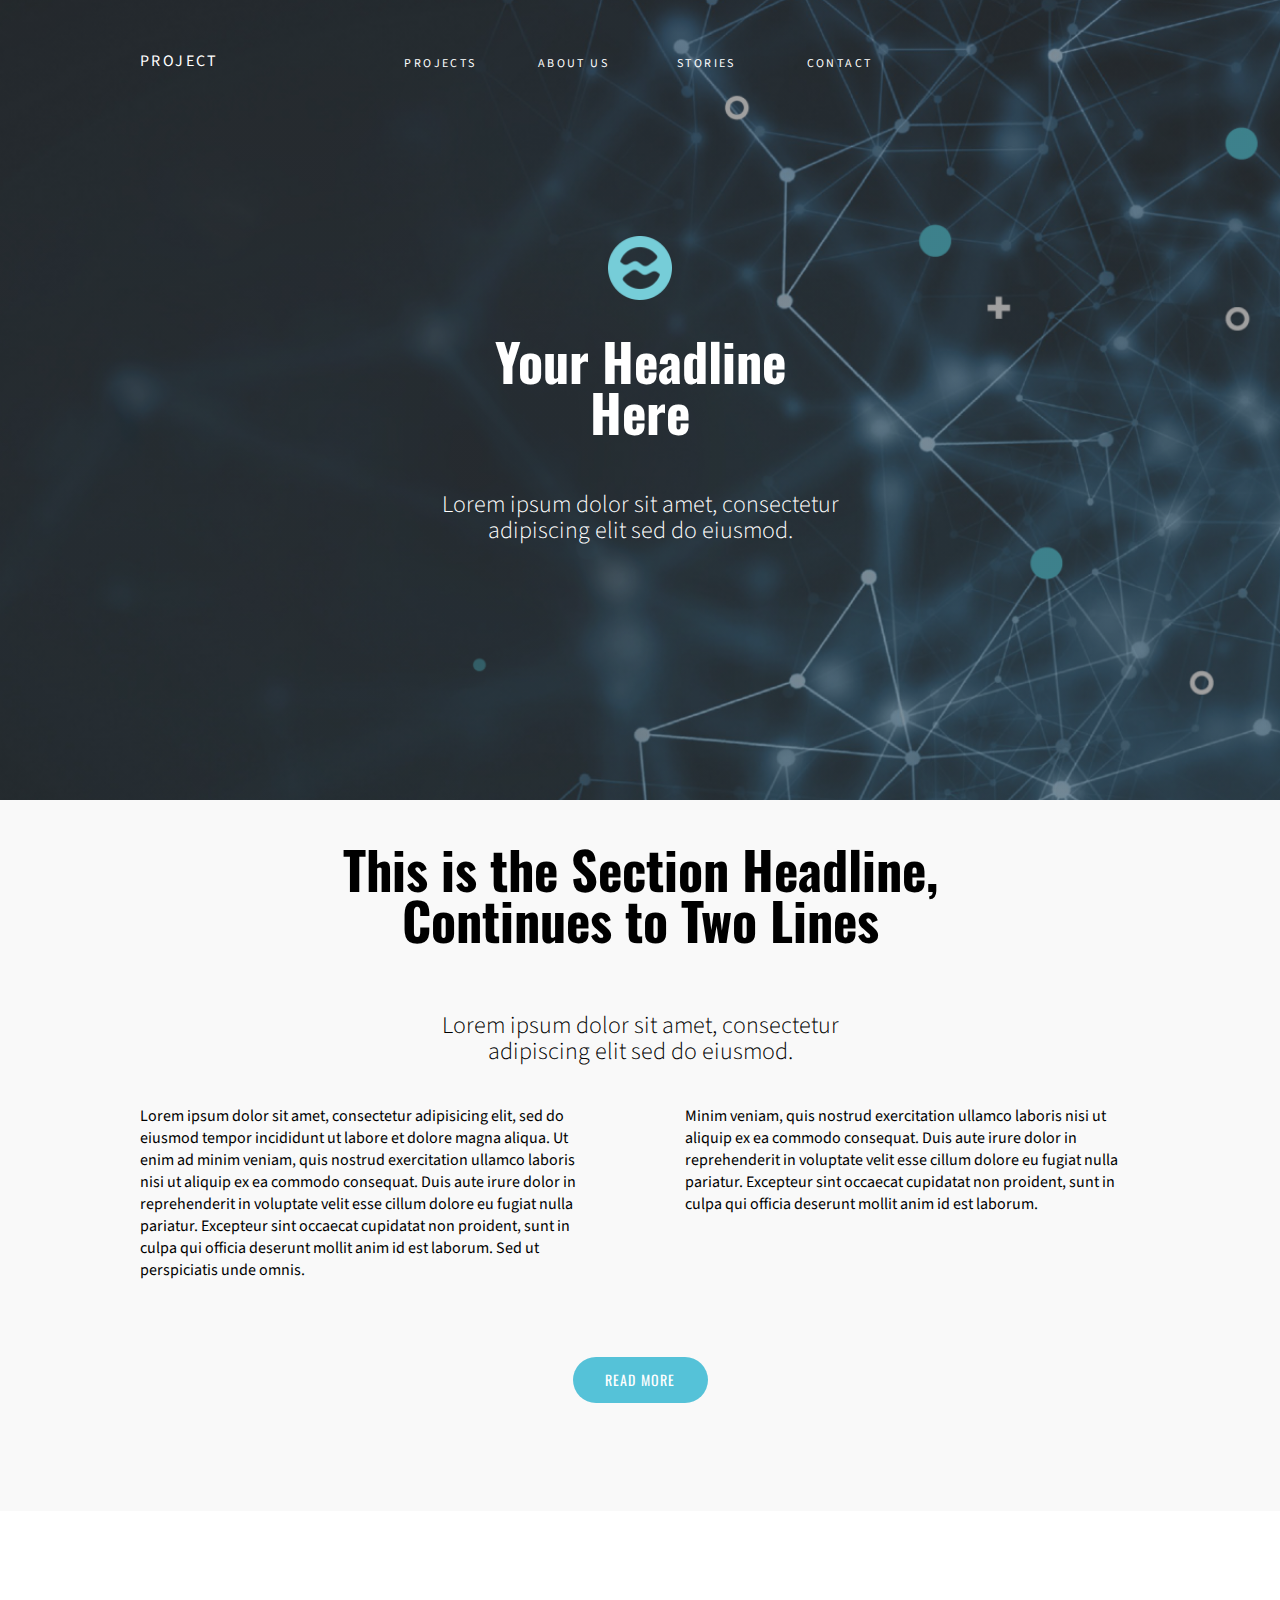
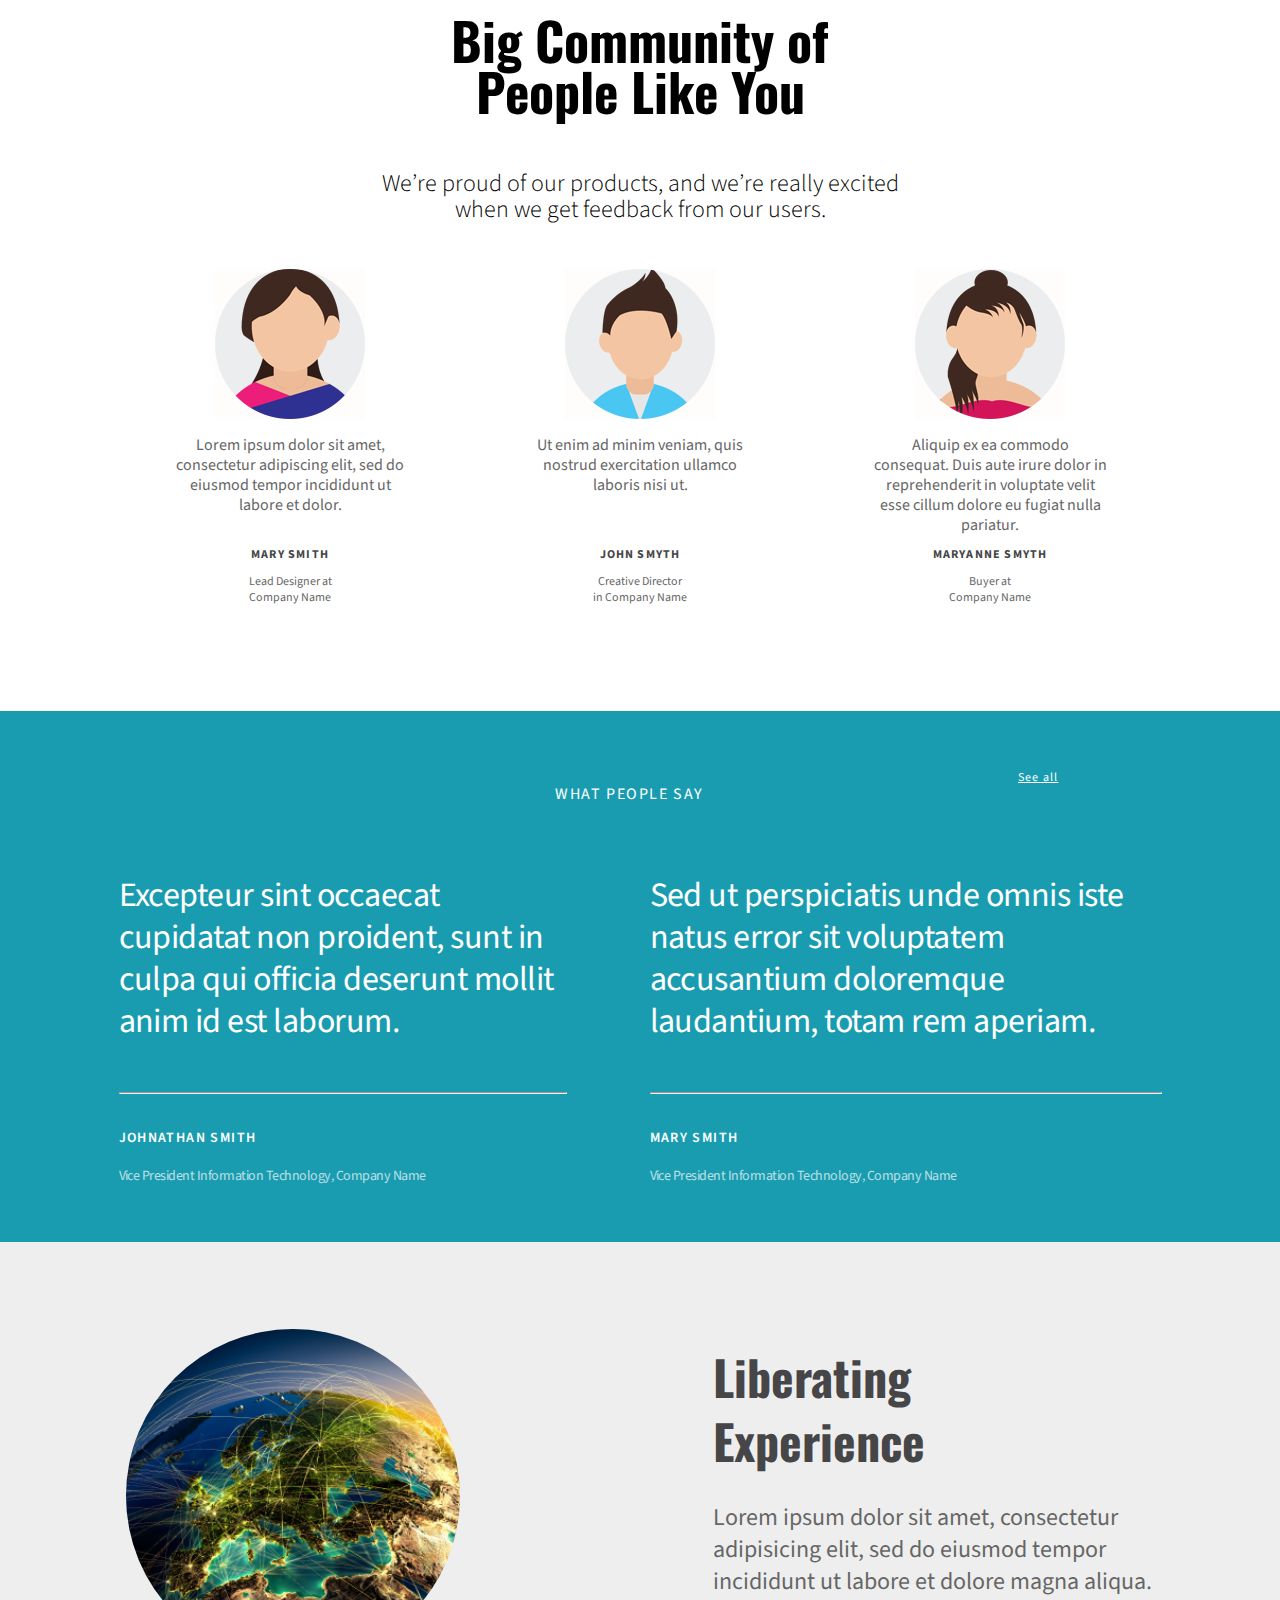
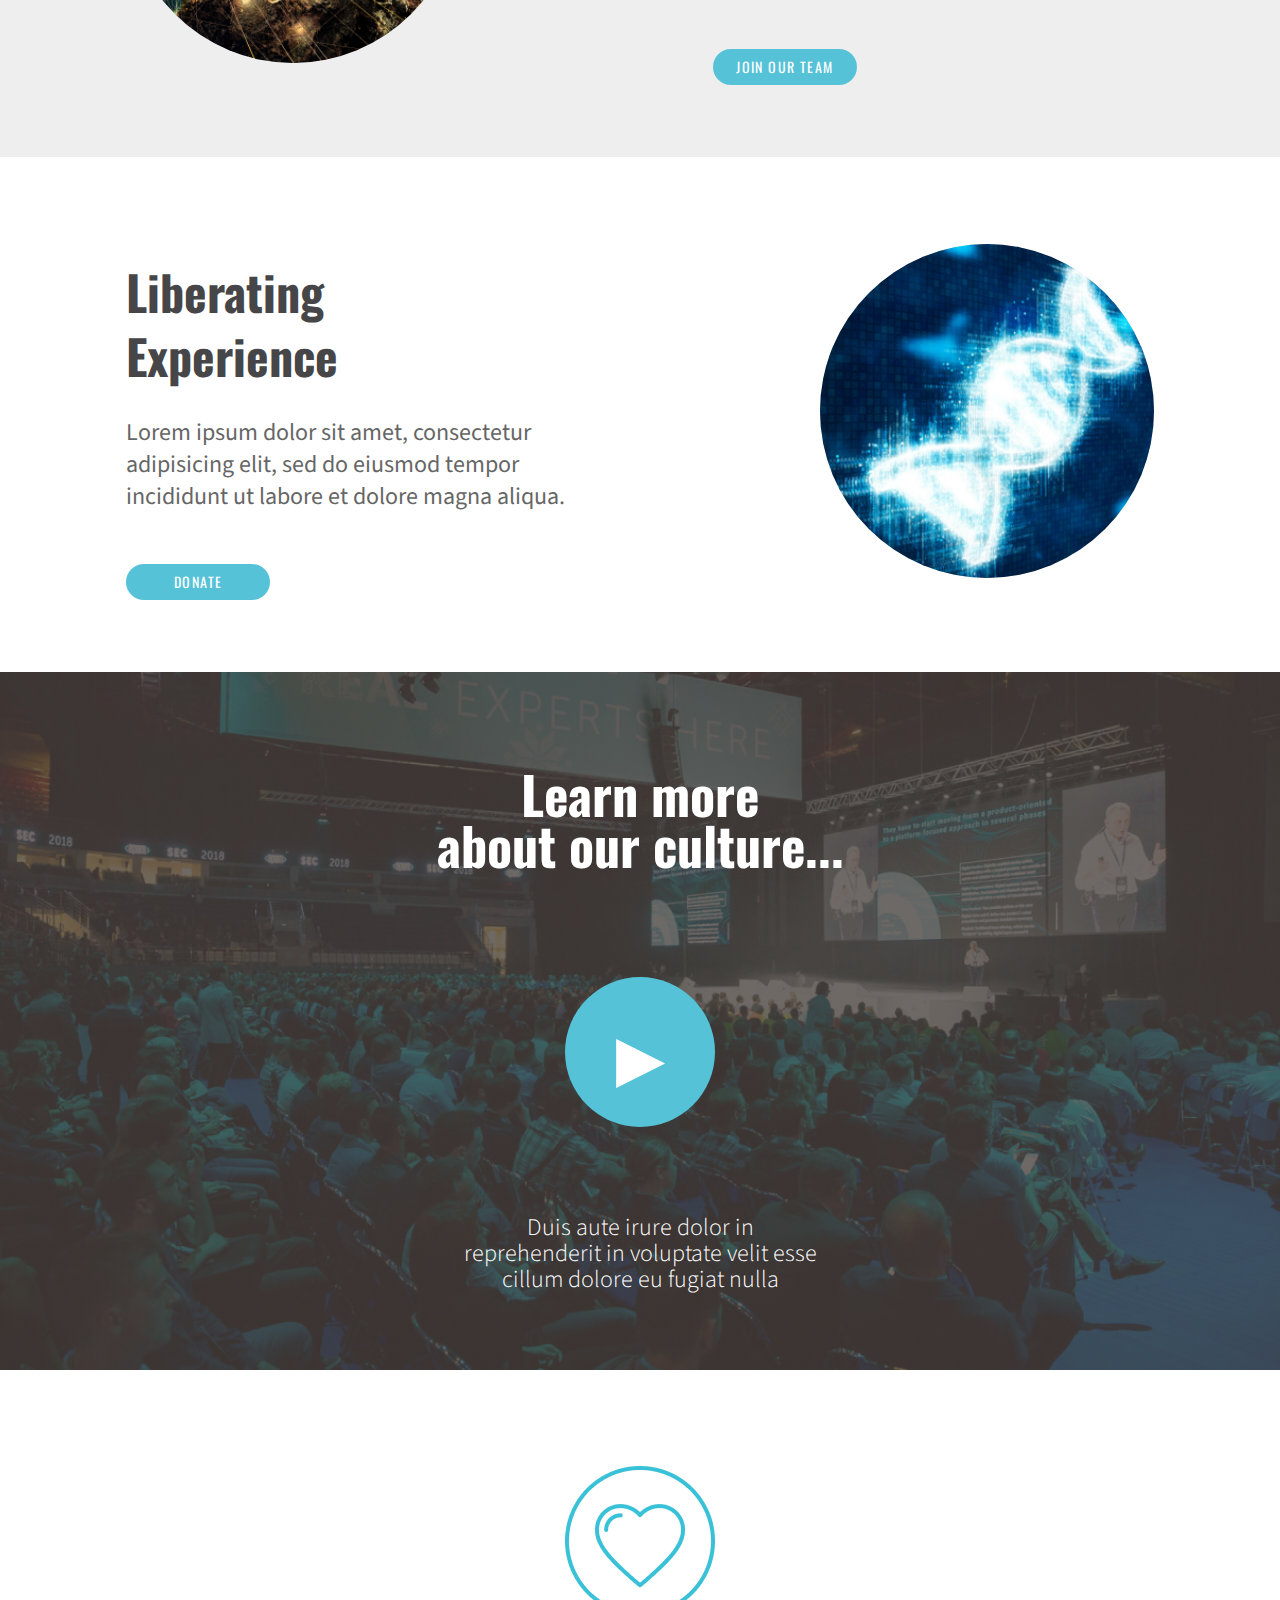
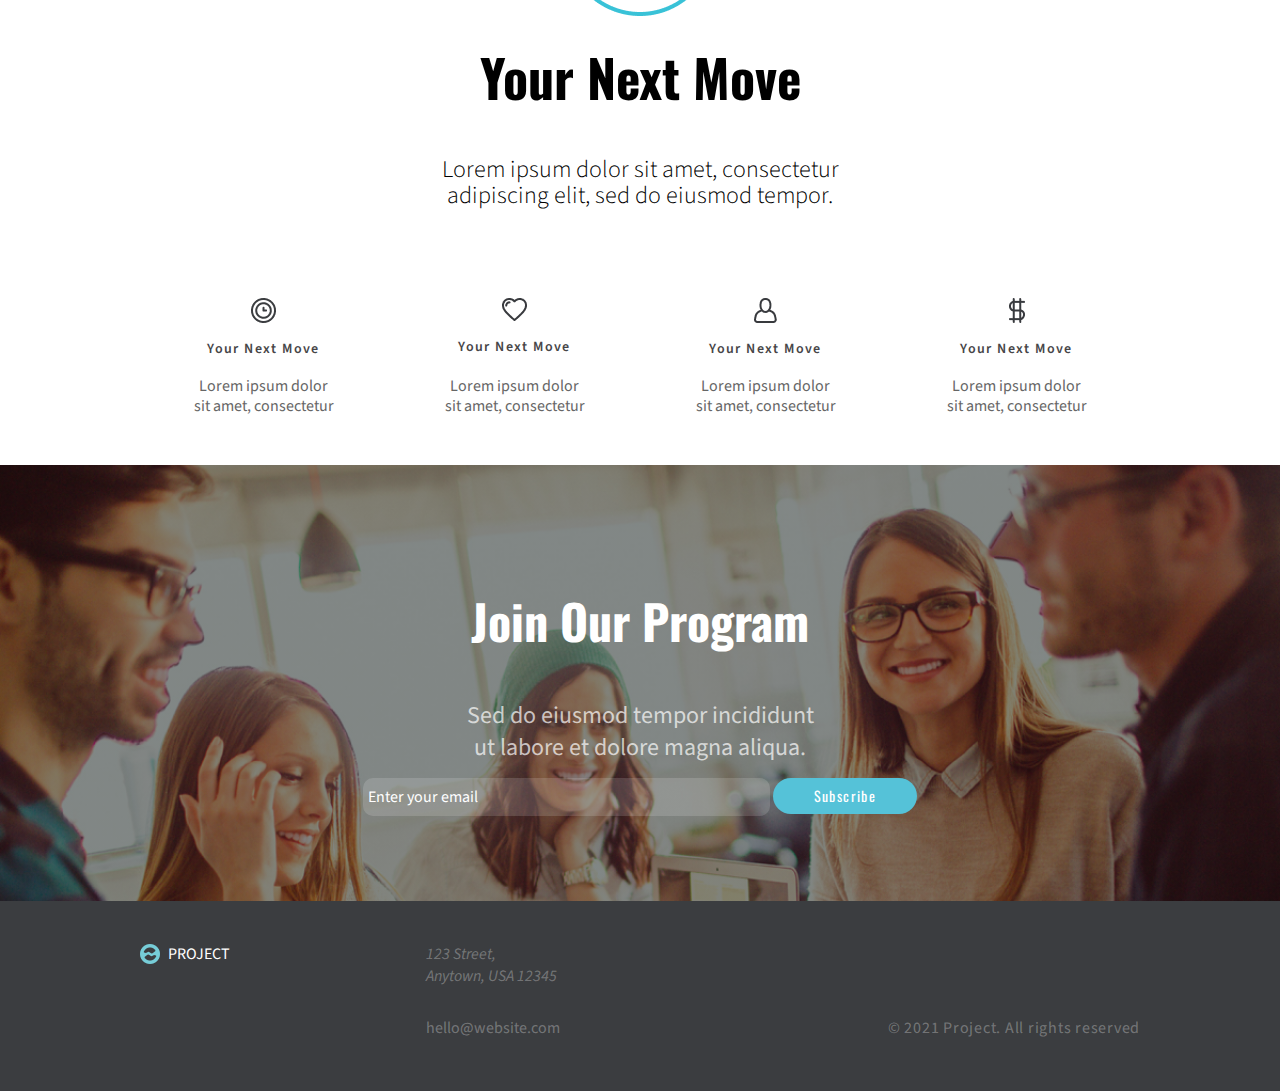
<file: Mastering JavaScript Events/EVENTS/src/index.html>
<!DOCTYPE html>
<html lang="en">
  <head>
    <meta charset="UTF-8" />
    <meta name="viewport" content="width=device-width, initial-scale=1.0" />

    <title>Project</title>

    <link rel="preconnect" href="https://fonts.gstatic.com" />
    <link
      href="https://fonts.googleapis.com/css2?family=Oswald:wght@200;300;400;500;600;700&display=swap"
      rel="stylesheet"
    />
    <link
      href="https://fonts.googleapis.com/css2?family=Source+Sans+Pro:ital,wght@0,200;0,300;0,400;0,600;0,700;0,900;1,200;1,300;1,400;1,600;1,700;1,900&display=swap"
      rel="stylesheet"
    />
    <link rel="stylesheet" type="text/css" href="styles/style.css" />
    <script defer src="main.js"></script>
  </head>

  <body>
    <main id="app-container">
      <header class="app-header">
        <a class="app-header__logo" href="#">Project</a>

        <nav class="app-header__nav">
          <ul class="app-header__nav-list">
            <li class="app-header__nav-list-item"><a href="#">Projects</a></li>
            <li class="app-header__nav-list-item"><a href="#">About us</a></li>
            <li class="app-header__nav-list-item"><a href="#">Stories</a></li>
            <li class="app-header__nav-list-item"><a href="#">Contact</a></li>
          </ul>
        </nav>

        <div class="app-header__nav-menu-button">
          <div class="app-header__nav-menu-button-icon">
            <span></span>
            <span></span>
            <span></span>
          </div>
        </div>
      </header>

      <section
        class="app-section app-section--image-overlay app-section--image-peak"
      >
        <img
          src="assets/images/your-logo-here.png"
          alt="Logo icon picture"
          class="app-logo"
        />

        <h1 class="app-title">
          Your Headline <br />
          Here
        </h1>
        <h2 class="app-subtitle">
          Lorem ipsum dolor sit amet, consectetur <br />adipiscing elit sed do
          eiusmod.
        </h2>
      </section>

      <section class="app-section">
        <h2 class="app-title">
          This is the Section Headline,<br />
          Continues to Two Lines
        </h2>
        <h3 class="app-subtitle">
          Lorem ipsum dolor sit amet, consectetur<br />
          adipiscing elit sed do eiusmod.
        </h3>

        <article class="app-section__article">
          <p>
            Lorem ipsum dolor sit amet, consectetur adipisicing elit, sed do
            eiusmod tempor incididunt ut labore et dolore magna aliqua. Ut enim
            ad minim veniam, quis nostrud exercitation ullamco laboris nisi ut
            aliquip ex ea commodo consequat. Duis aute irure dolor in
            reprehenderit in voluptate velit esse cillum dolore eu fugiat nulla
            pariatur. Excepteur sint occaecat cupidatat non proident, sunt in
            culpa qui officia deserunt mollit anim id est laborum. Sed ut
            perspiciatis unde omnis.
          </p>

          <p>
            Minim veniam, quis nostrud exercitation ullamco laboris nisi ut
            aliquip ex ea commodo consequat. Duis aute irure dolor in
            reprehenderit in voluptate velit esse cillum dolore eu fugiat nulla
            pariatur. Excepteur sint occaecat cupidatat non proident, sunt in
            culpa qui officia deserunt mollit anim id est laborum.
          </p>
        </article>

        <button class="app-section__button app-section__button--read-more">
          Read more
        </button>
      </section>

      <section class="app-section app-section_community">
        <h1 class="app-title">
          Big Community of<br />
          People Like You
        </h1>

        <h2 class="app-subtitle">
          We’re proud of our products, and we’re really excited <br />
          when we get feedback from our users.
        </h2>

        <div class="app-section_cards">
          <div class="app-section_cards_card">
            <img
              class="app-section_cards_card--img"
              src="./assets/images/face.png"
              alt=""
            />
            <p class="app-section_cards_card--p">
              Lorem ipsum dolor sit amet, consectetur adipiscing elit, sed do
              eiusmod tempor incididunt ut labore et dolor.
            </p>
            <author class="app-section_cards_card--aut">MARY SMITH</author>
            <p class="app-section_cards_card--info">
              Lead Designer at <br />
              Company Name
            </p>
          </div>
          <div class="app-section_cards_card">
            <img
              class="app-section_cards_card--img"
              src="./assets/images/face1.png"
              alt=""
            />
            <p class="app-section_cards_card--p">
              Ut enim ad minim veniam, quis nostrud exercitation ullamco laboris
              nisi ut.
            </p>
            <author class="app-section_cards_card--aut">John Smyth</author>
            <p class="app-section_cards_card--info">
              Creative Director <br />
              in Company Name
            </p>
          </div>
          <div class="app-section_cards_card">
            <img
              class="app-section_cards_card--img"
              src="./assets/images/face2.png"
              alt=""
            />
            <p class="app-section_cards_card--p">
              Aliquip ex ea commodo consequat. Duis aute irure dolor in
              reprehenderit in voluptate velit esse cillum dolore eu fugiat
              nulla pariatur.
            </p>
            <author class="app-section_cards_card--aut">Maryanne Smyth</author>
            <p class="app-section_cards_card--info">
              Buyer at <br />
              Company Name
            </p>
          </div>
        </div>
      </section>

      <section class="app-section app-section_wps">
        <div class="app-section_wps_head">
          <h3 class="app-section_wps_head--header">WHAT PEOPLE SAY</h3>
          <span class="app-section_wps_head--see">See all</span>
        </div>

        <div class="app-section_wps_info">
          <div class="app-section_wps_info--quote">
            Excepteur sint occaecat cupidatat non proident, sunt in culpa qui
            officia deserunt mollit anim id est laborum.
            <hr class="hr" />
            <author class="quote-aut">Johnathan Smith</author>
            <p class="aut-info">
              Vice President Information Technology, Company Name
            </p>
          </div>

          <div class="app-section_wps_info--quote1">
            Sed ut perspiciatis unde omnis iste natus error sit voluptatem
            accusantium doloremque laudantium, totam rem aperiam.
            <hr class="hr" />
            <author class="quote-aut">MARY SMITH</author>
            <p class="aut-info">
              Vice President Information Technology, Company Name
            </p>
          </div>
        </div>
      </section>
      <section class="app-section app-section_jointeam">
        <div>
          <img
            class="app-section_jointeam--img"
            src="./assets/images/earth.png"
            alt=""
          />
        </div>
        <div>
          <h1 class="join-team-title">
            Liberating <br />
            Experience
          </h1>
          <h2 class="join-team-info">
            Lorem ipsum dolor sit amet, consectetur adipisicing elit, sed do
            eiusmod tempor incididunt ut labore et dolore magna aliqua.
          </h2>
          <div class="btn-join"> <button class="join-team-btn">JOIN OUR TEAM</button> </div>
        </div>
      </section>
      <section class="app-section app-section_jointeam dna">
        <div>
          <h1 class="join-team-title">
            Liberating <br />
            Experience
          </h1>
          <h2 class="join-team-info">
            Lorem ipsum dolor sit amet, consectetur adipisicing elit, sed do
            eiusmod tempor incididunt ut labore et dolore magna aliqua.
          </h2>
          <div class="btn-join order2"><button class="join-team-btn">DONATE</button></div>
        </div>
        <div class="join-order1">
          <img
            class="app-section_jointeam--img"
            src="./assets/images/dna.png"
            alt=""
          />
        </div>
      </section>

     

      <section
        
        class="app-section app-section--image-culture"
      >
        <h2 class="app-title">
          Learn more<br />
          about our culture...
        </h2>

        <button class="app-section__button app-section__button--our-culture">
          &#9654;
        </button>

        <h3 class="app-subtitle">
          Duis aute irure dolor in <br />reprehenderit in voluptate velit esse
          <br />
          cillum dolore eu fugiat nulla
        </h3>
      </section>

      <section id="existing-section" class="app-section app-section_heart">
        <div class="app-section_heart_main">
          <img
            class="app-section_heart_main--img"
            src="./assets/images/heart.png"
            alt=""
          />
          <h1 class="app-title">
            Your Next Move
          </h1>
          <h2 class="app-subtitle">
            Lorem ipsum dolor sit amet, consectetur <br>
            adipiscing elit, sed do eiusmod tempor. 
          </h2>
        </div>

        <div class="app-section_heart_main-info">

      <div class="heart-double">
        <div class="main-info-card"> <img
          class="main-info-card--img"
          src="./assets/icons/icon (1).png"
          alt=""
        />
        <h4 class="main-info-card--head">
          Your Next Move
        </h4>
        <h5 class="main-info-card--content">
          Lorem ipsum dolor <br>
  sit amet, consectetur 
        </h5></div>
  
  
  
        <div class="main-info-card"> <img
          class="main-info-card--img"
          src="./assets/icons/icon (4).png"
          alt=""
        />
        <h4 class="main-info-card--head">
          Your Next Move
        </h4>
        <h5 class="main-info-card--content">
          Lorem ipsum dolor <br>
  sit amet, consectetur 
        </h5></div>



      </div>


      <div class="heart-double">

        <div class="main-info-card"> <img
          class="main-info-card--img"
          src="./assets/icons/icon (2).png"
          alt=""
        />
        <h4 class="main-info-card--head">
          Your Next Move
        </h4>
        <h5 class="main-info-card--content">
          Lorem ipsum dolor <br>
  sit amet, consectetur 
        </h5></div>
  
  
        <div class="main-info-card"> <img
          class="main-info-card--img"
          src="./assets/icons/icon (3).png"
          alt=""
        />
        <h4 class="main-info-card--head">
          Your Next Move
        </h4>
        <h5 class="main-info-card--content">
          Lorem ipsum dolor <br>
  sit amet, consectetur 
        </h5></div>



      </div>






        </div>
      </section>
      <section id="join-our-program">

      </section>

      <footer class="app-footer">
        <div class="app-footer__logo">
          <img
            src="assets/images/your-logo-footer.png"
            alt="Logo small icon picture"
            class="app-logo app-logo--small"
          />
          Project
        </div>

        <address class="app-footer__address">
          123 Street,<br />
          Anytown, USA 12345
        </address>

        <a class="app-footer__email" href="mailto:hello@website.com">
          hello@website.com
        </a>

        <p class="app-footer__rights">
          &copy; 2021 Project. All rights reserved
        </p>
      </footer>
    </main>
  </body>
</html>
</file>
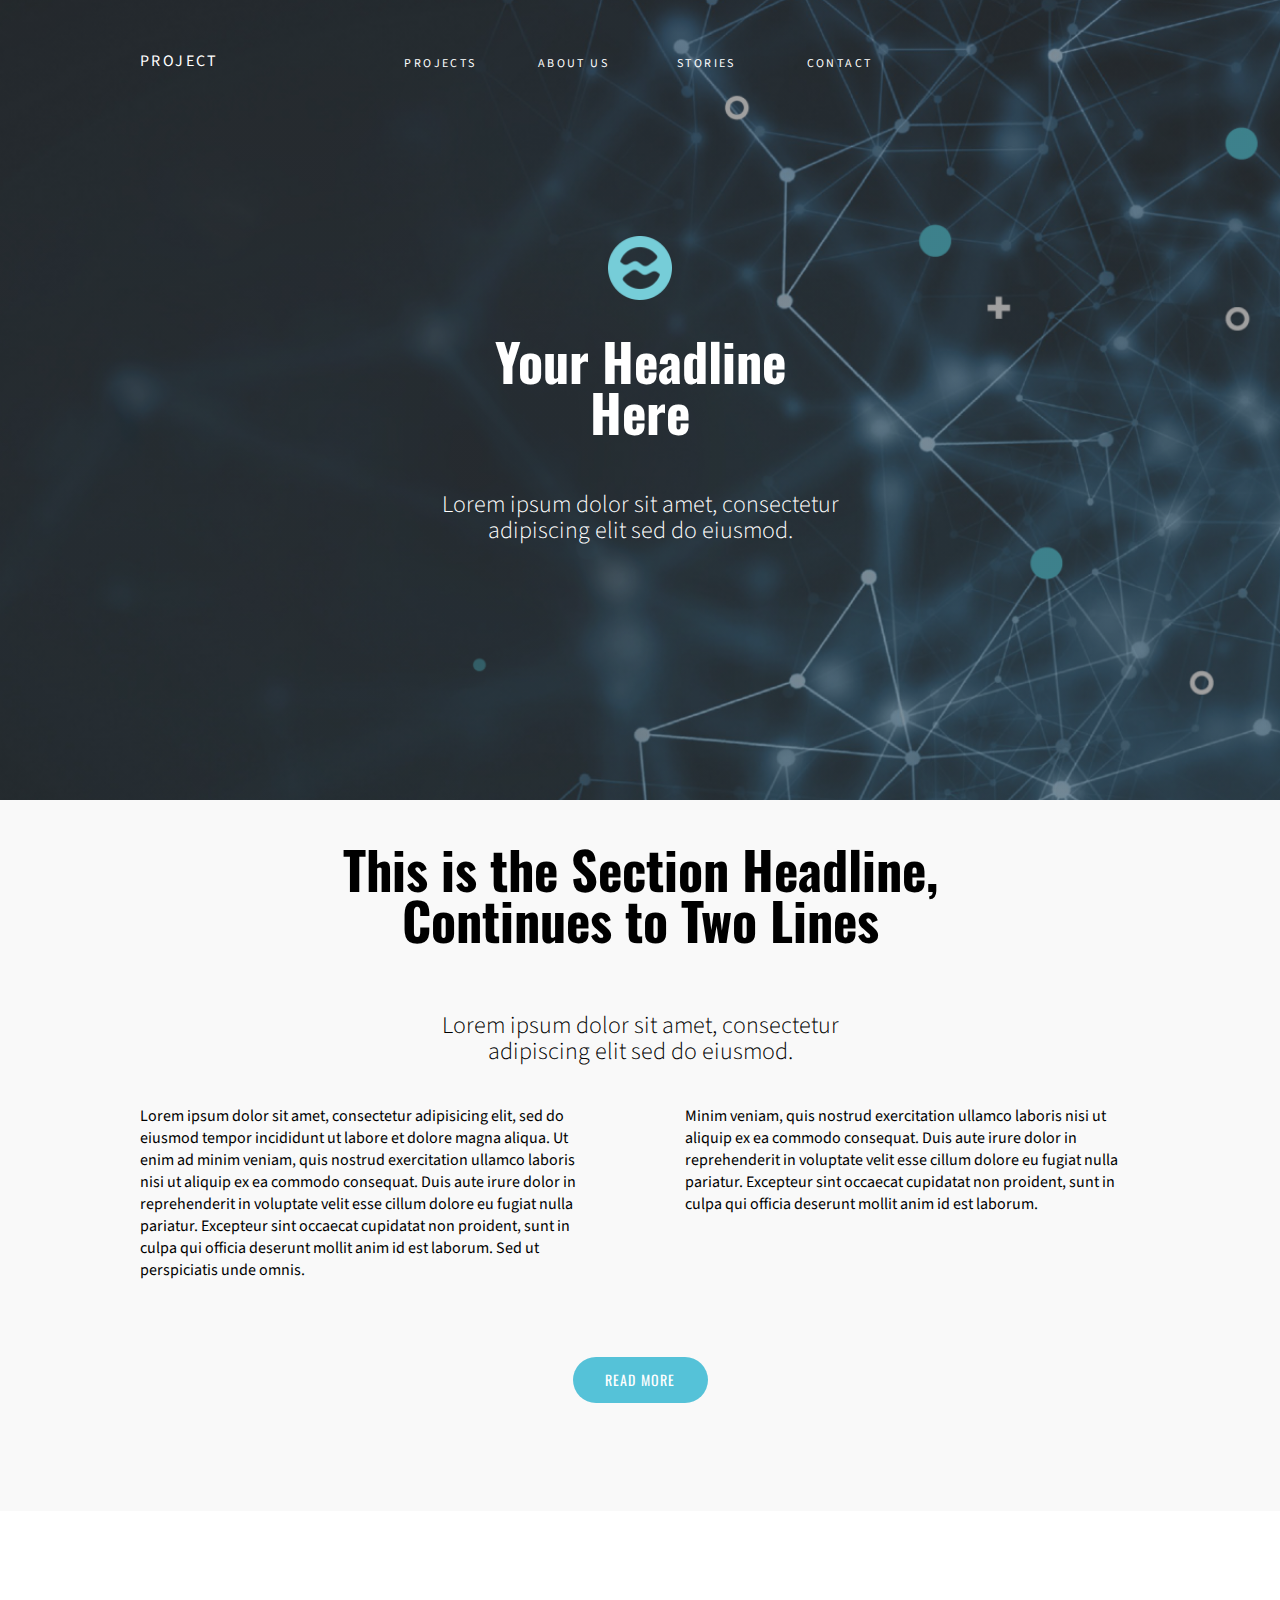
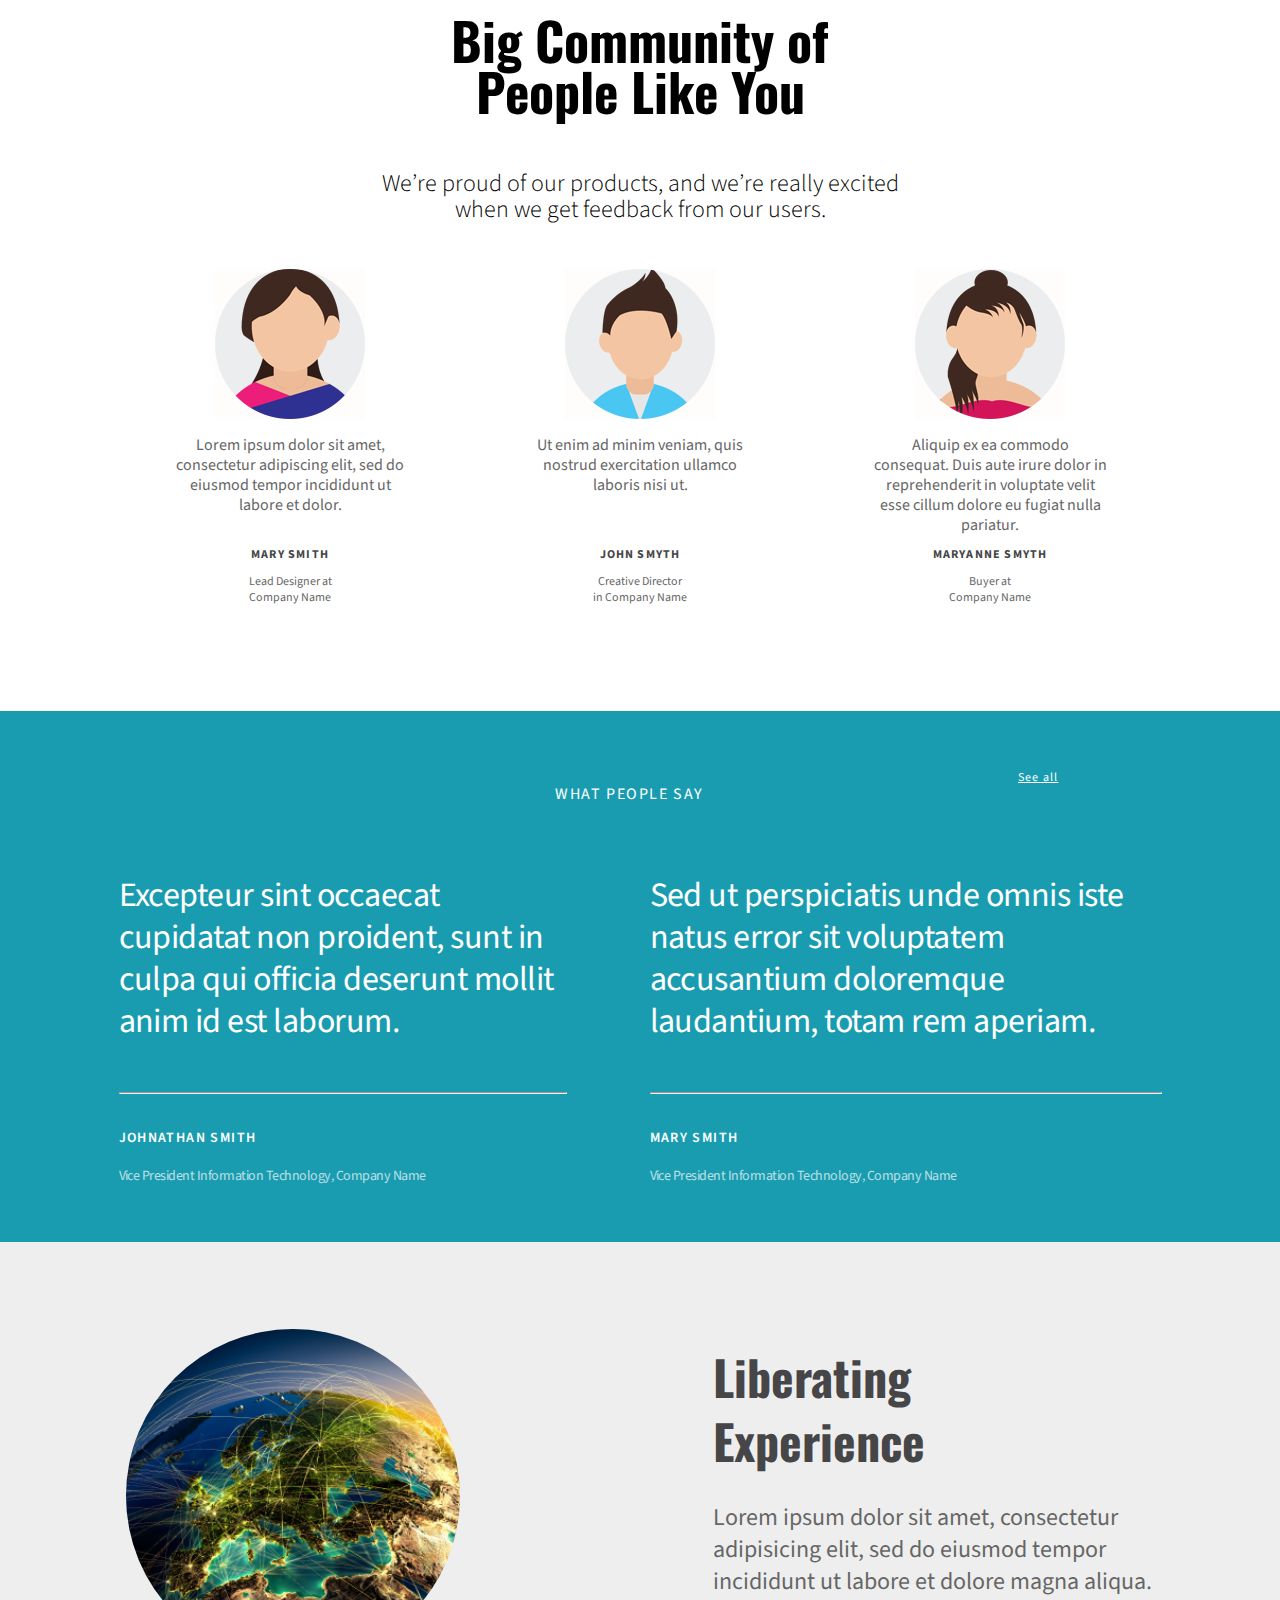
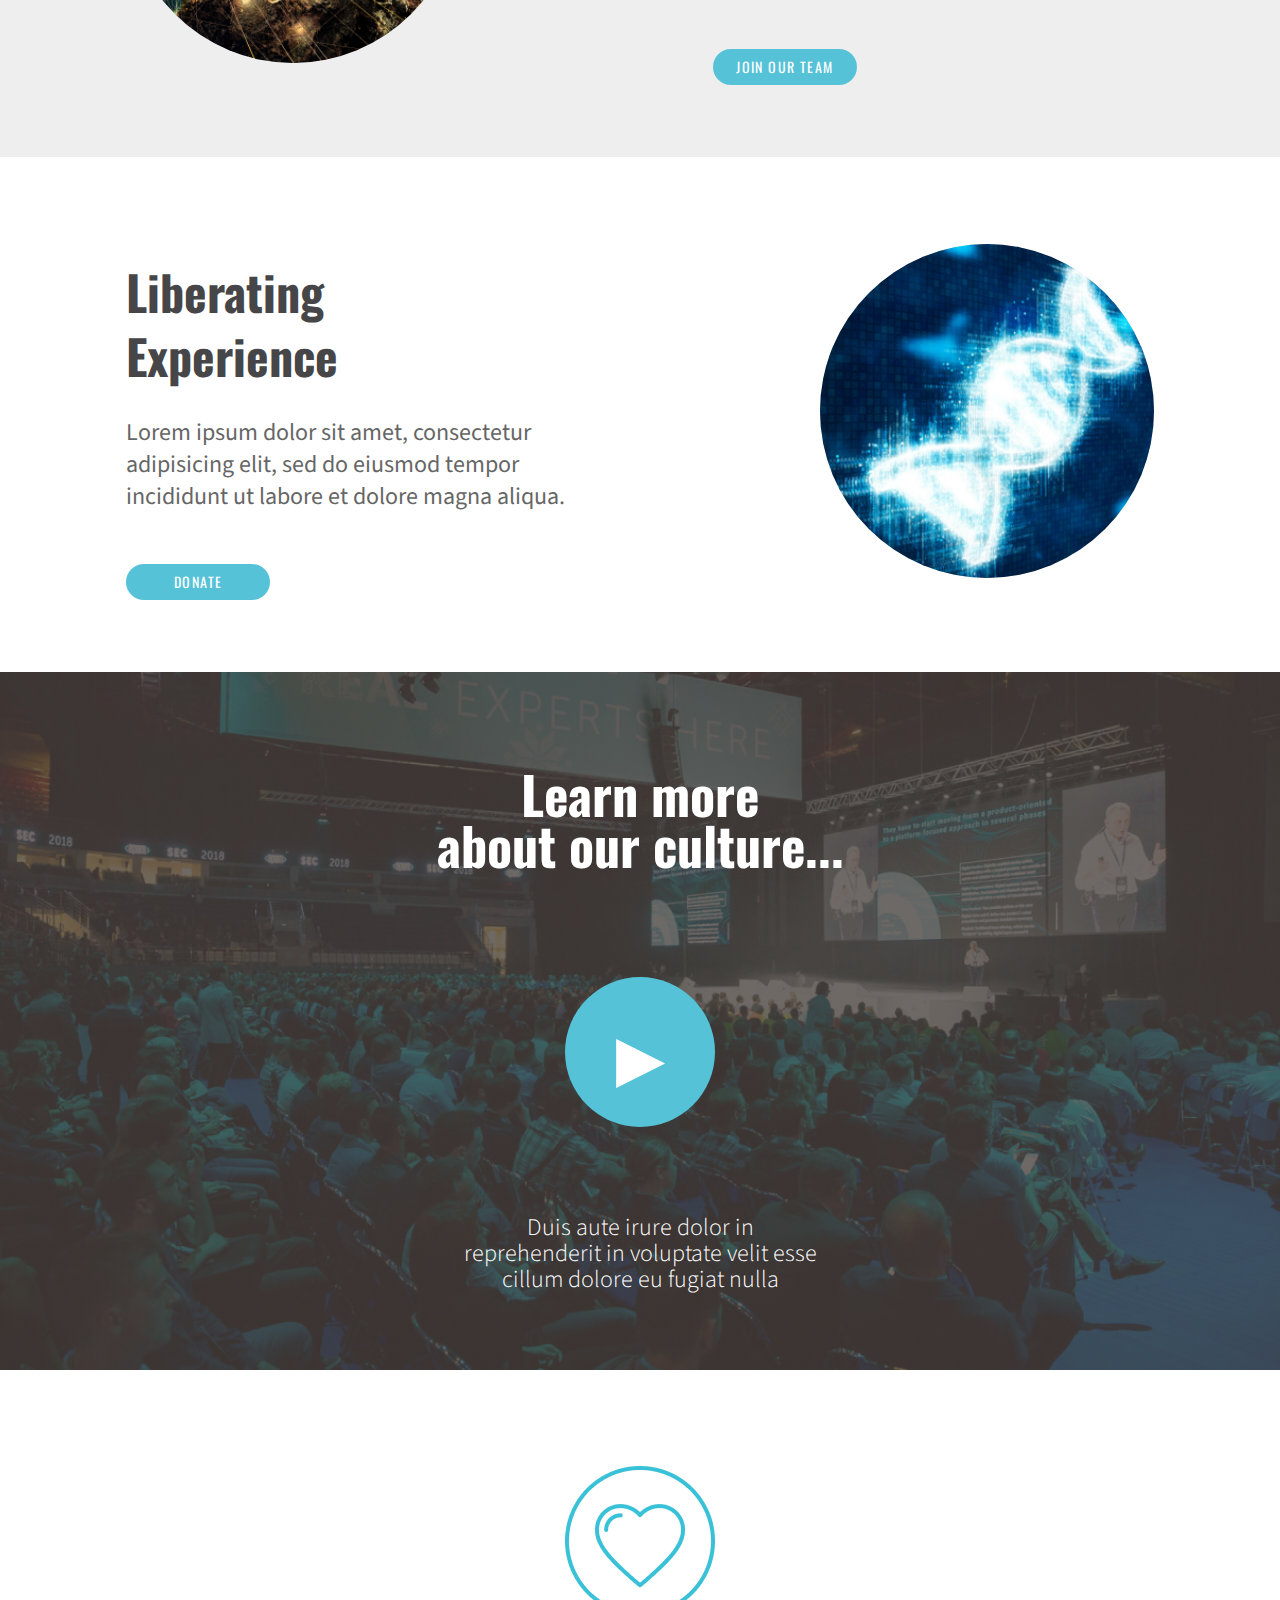
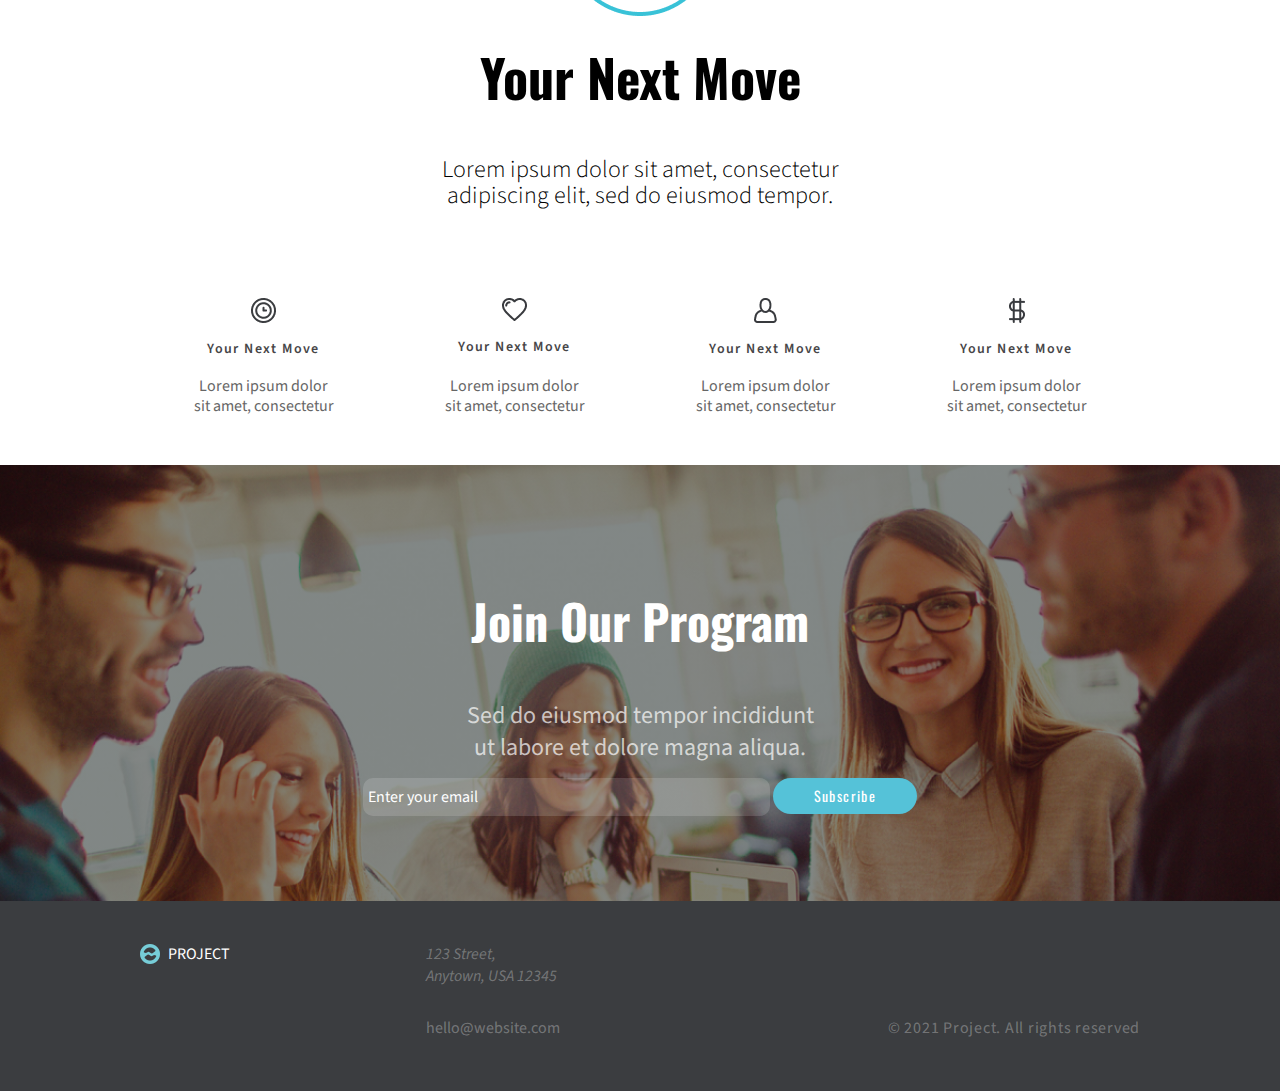
<file: Mastering JavaScript Patterns/Patterns/src/index.html>
<!DOCTYPE html>
<html lang="en">
  <head>
    <meta charset="UTF-8" />
    <meta name="viewport" content="width=device-width, initial-scale=1.0" />

    <title>Project</title>

    <link rel="preconnect" href="https://fonts.gstatic.com" />
    <link
      href="https://fonts.googleapis.com/css2?family=Oswald:wght@200;300;400;500;600;700&display=swap"
      rel="stylesheet"
    />
    <link
      href="https://fonts.googleapis.com/css2?family=Source+Sans+Pro:ital,wght@0,200;0,300;0,400;0,600;0,700;0,900;1,200;1,300;1,400;1,600;1,700;1,900&display=swap"
      rel="stylesheet"
    />
    <link rel="stylesheet" type="text/css" href="styles/style.css" />
    <script defer src="main.js" type="module"></script>
  </head>

  <body>
    <main id="app-container">
      <header class="app-header">
        <a class="app-header__logo" href="#">Project</a>

        <nav class="app-header__nav">
          <ul class="app-header__nav-list">
            <li class="app-header__nav-list-item"><a href="#">Projects</a></li>
            <li class="app-header__nav-list-item"><a href="#">About us</a></li>
            <li class="app-header__nav-list-item"><a href="#">Stories</a></li>
            <li class="app-header__nav-list-item"><a href="#">Contact</a></li>
          </ul>
        </nav>

        <div class="app-header__nav-menu-button">
          <div class="app-header__nav-menu-button-icon">
            <span></span>
            <span></span>
            <span></span>
          </div>
        </div>
      </header>

      <section
        class="app-section app-section--image-overlay app-section--image-peak"
      >
        <img
          src="assets/images/your-logo-here.png"
          alt="Logo icon picture"
          class="app-logo"
        />

        <h1 class="app-title">
          Your Headline <br />
          Here
        </h1>
        <h2 class="app-subtitle">
          Lorem ipsum dolor sit amet, consectetur <br />adipiscing elit sed do
          eiusmod.
        </h2>
      </section>

      <section class="app-section">
        <h2 class="app-title">
          This is the Section Headline,<br />
          Continues to Two Lines
        </h2>
        <h3 class="app-subtitle">
          Lorem ipsum dolor sit amet, consectetur<br />
          adipiscing elit sed do eiusmod.
        </h3>

        <article class="app-section__article">
          <p>
            Lorem ipsum dolor sit amet, consectetur adipisicing elit, sed do
            eiusmod tempor incididunt ut labore et dolore magna aliqua. Ut enim
            ad minim veniam, quis nostrud exercitation ullamco laboris nisi ut
            aliquip ex ea commodo consequat. Duis aute irure dolor in
            reprehenderit in voluptate velit esse cillum dolore eu fugiat nulla
            pariatur. Excepteur sint occaecat cupidatat non proident, sunt in
            culpa qui officia deserunt mollit anim id est laborum. Sed ut
            perspiciatis unde omnis.
          </p>

          <p>
            Minim veniam, quis nostrud exercitation ullamco laboris nisi ut
            aliquip ex ea commodo consequat. Duis aute irure dolor in
            reprehenderit in voluptate velit esse cillum dolore eu fugiat nulla
            pariatur. Excepteur sint occaecat cupidatat non proident, sunt in
            culpa qui officia deserunt mollit anim id est laborum.
          </p>
        </article>

        <button class="app-section__button app-section__button--read-more">
          Read more
        </button>
      </section>

      <section class="app-section app-section_community">
        <h1 class="app-title">
          Big Community of<br />
          People Like You
        </h1>

        <h2 class="app-subtitle">
          We’re proud of our products, and we’re really excited <br />
          when we get feedback from our users.
        </h2>

        <div class="app-section_cards">
          <div class="app-section_cards_card">
            <img
              class="app-section_cards_card--img"
              src="./assets/images/face.png"
              alt=""
            />
            <p class="app-section_cards_card--p">
              Lorem ipsum dolor sit amet, consectetur adipiscing elit, sed do
              eiusmod tempor incididunt ut labore et dolor.
            </p>
            <author class="app-section_cards_card--aut">MARY SMITH</author>
            <p class="app-section_cards_card--info">
              Lead Designer at <br />
              Company Name
            </p>
          </div>
          <div class="app-section_cards_card">
            <img
              class="app-section_cards_card--img"
              src="./assets/images/face1.png"
              alt=""
            />
            <p class="app-section_cards_card--p">
              Ut enim ad minim veniam, quis nostrud exercitation ullamco laboris
              nisi ut.
            </p>
            <author class="app-section_cards_card--aut">John Smyth</author>
            <p class="app-section_cards_card--info">
              Creative Director <br />
              in Company Name
            </p>
          </div>
          <div class="app-section_cards_card">
            <img
              class="app-section_cards_card--img"
              src="./assets/images/face2.png"
              alt=""
            />
            <p class="app-section_cards_card--p">
              Aliquip ex ea commodo consequat. Duis aute irure dolor in
              reprehenderit in voluptate velit esse cillum dolore eu fugiat
              nulla pariatur.
            </p>
            <author class="app-section_cards_card--aut">Maryanne Smyth</author>
            <p class="app-section_cards_card--info">
              Buyer at <br />
              Company Name
            </p>
          </div>
        </div>
      </section>

      <section class="app-section app-section_wps">
        <div class="app-section_wps_head">
          <h3 class="app-section_wps_head--header">WHAT PEOPLE SAY</h3>
          <span class="app-section_wps_head--see">See all</span>
        </div>

        <div class="app-section_wps_info">
          <div class="app-section_wps_info--quote">
            Excepteur sint occaecat cupidatat non proident, sunt in culpa qui
            officia deserunt mollit anim id est laborum.
            <hr class="hr" />
            <author class="quote-aut">Johnathan Smith</author>
            <p class="aut-info">
              Vice President Information Technology, Company Name
            </p>
          </div>

          <div class="app-section_wps_info--quote1">
            Sed ut perspiciatis unde omnis iste natus error sit voluptatem
            accusantium doloremque laudantium, totam rem aperiam.
            <hr class="hr" />
            <author class="quote-aut">MARY SMITH</author>
            <p class="aut-info">
              Vice President Information Technology, Company Name
            </p>
          </div>
        </div>
      </section>
      <section class="app-section app-section_jointeam">
        <div>
          <img
            class="app-section_jointeam--img"
            src="./assets/images/earth.png"
            alt=""
          />
        </div>
        <div>
          <h1 class="join-team-title">
            Liberating <br />
            Experience
          </h1>
          <h2 class="join-team-info">
            Lorem ipsum dolor sit amet, consectetur adipisicing elit, sed do
            eiusmod tempor incididunt ut labore et dolore magna aliqua.
          </h2>
          <div class="btn-join"> <button class="join-team-btn">JOIN OUR TEAM</button> </div>
        </div>
      </section>
      <section class="app-section app-section_jointeam dna">
        <div>
          <h1 class="join-team-title">
            Liberating <br />
            Experience
          </h1>
          <h2 class="join-team-info">
            Lorem ipsum dolor sit amet, consectetur adipisicing elit, sed do
            eiusmod tempor incididunt ut labore et dolore magna aliqua.
          </h2>
          <div class="btn-join order2"><button class="join-team-btn">DONATE</button></div>
        </div>
        <div class="join-order1">
          <img
            class="app-section_jointeam--img"
            src="./assets/images/dna.png"
            alt=""
          />
        </div>
      </section>

     

      <section
        
        class="app-section app-section--image-culture"
      >
        <h2 class="app-title">
          Learn more<br />
          about our culture...
        </h2>

        <button class="app-section__button app-section__button--our-culture">
          &#9654;
        </button>

        <h3 class="app-subtitle">
          Duis aute irure dolor in <br />reprehenderit in voluptate velit esse
          <br />
          cillum dolore eu fugiat nulla
        </h3>
      </section>

      <section id="existing-section" class="app-section app-section_heart">
        <div class="app-section_heart_main">
          <img
            class="app-section_heart_main--img"
            src="./assets/images/heart.png"
            alt=""
          />
          <h1 class="app-title">
            Your Next Move
          </h1>
          <h2 class="app-subtitle">
            Lorem ipsum dolor sit amet, consectetur <br>
            adipiscing elit, sed do eiusmod tempor. 
          </h2>
        </div>

        <div class="app-section_heart_main-info">

      <div class="heart-double">
        <div class="main-info-card"> <img
          class="main-info-card--img"
          src="./assets/icons/icon (1).png"
          alt=""
        />
        <h4 class="main-info-card--head">
          Your Next Move
        </h4>
        <h5 class="main-info-card--content">
          Lorem ipsum dolor <br>
  sit amet, consectetur 
        </h5></div>
  
  
  
        <div class="main-info-card"> <img
          class="main-info-card--img"
          src="./assets/icons/icon (4).png"
          alt=""
        />
        <h4 class="main-info-card--head">
          Your Next Move
        </h4>
        <h5 class="main-info-card--content">
          Lorem ipsum dolor <br>
  sit amet, consectetur 
        </h5></div>



      </div>


      <div class="heart-double">

        <div class="main-info-card"> <img
          class="main-info-card--img"
          src="./assets/icons/icon (2).png"
          alt=""
        />
        <h4 class="main-info-card--head">
          Your Next Move
        </h4>
        <h5 class="main-info-card--content">
          Lorem ipsum dolor <br>
  sit amet, consectetur 
        </h5></div>
  
  
        <div class="main-info-card"> <img
          class="main-info-card--img"
          src="./assets/icons/icon (3).png"
          alt=""
        />
        <h4 class="main-info-card--head">
          Your Next Move
        </h4>
        <h5 class="main-info-card--content">
          Lorem ipsum dolor <br>
  sit amet, consectetur 
        </h5></div>



      </div>






        </div>
      </section>
      <section id="join-our-program">

      </section>

      <footer class="app-footer">
        <div class="app-footer__logo">
          <img
            src="assets/images/your-logo-footer.png"
            alt="Logo small icon picture"
            class="app-logo app-logo--small"
          />
          Project
        </div>

        <address class="app-footer__address">
          123 Street,<br />
          Anytown, USA 12345
        </address>

        <a class="app-footer__email" href="mailto:hello@website.com">
          hello@website.com
        </a>

        <p class="app-footer__rights">
          &copy; 2021 Project. All rights reserved
        </p>
      </footer>
    </main>
  </body>
</html>
</file>
<file: Mastering JavaScript Events/EVENTS/src/styles/style.css>
@import url(normalize.css);

body {
  background-color: #fff;
  font: normal 16px 'Source Sans Pro', sans-serif, Arial;
}

h1,
h2,
h3,
h4,
h5,
h6,
button {
  font-family: 'Oswald', sans-serif;
}

main {
  background-color: #f9f9f9;
}

#app-container {
  max-width: 100%;
  margin: 0 auto;
  position: relative;
}

.app-section {
  display: flex;
  align-items: center;
  justify-content: center;
  flex-direction: column;
}

.app-logo {
  width: 64px;
  height: 64px;
  object-fit: contain;
}

.app-logo--small {
  width: 20px;
  height: 20px;
  margin-right: 8px;
}

.app-title {
  font-size: 3.25rem;
  line-height: 3.20rem;
  text-align: center;
}

.app-subtitle {
  font-size: 1.50rem;
  line-height: 1.625rem;
  font-weight: 300;
  text-align: center;
  font-family: 'Source Sans Pro', sans-serif, Arial;
}

.app-section__button {
  background-color: #55C2D8;
  border: none;
  color: white;
  cursor: pointer;
  outline: none;
}

.app-header {
  background-color: transparent;
  margin-left: auto;
  margin-right: auto;
  min-height: 64px;
  position: absolute;
  top: 0;
  left: 0;
  right: 0;
  z-index: 1;
  display: grid;
  grid-template-columns: .5fr 1fr .5fr;
  padding: 0 140px;
}

.app-header__logo {
  color: white;
  justify-self: flex-start;
  align-self: flex-end;
  font-size: initial;
  letter-spacing: 2.4px;
  text-transform: uppercase;
  text-decoration: none;
}

.app-header__nav {
  display: inline-block;
}

.app-header__nav-list {
  display: grid;
  grid-template-columns: repeat(4, 1fr);
  grid-column-gap: 32px;
  justify-items: center;
  padding: 0;
  margin: 55px 0 0 0;
  list-style: none;
}

.app-header__nav-list-item {
  text-transform: uppercase;
  font-size: 12px;
  letter-spacing: 2.4px;
}

.app-header__nav-list-item a:hover {
  text-decoration: underline;
}

.app-header__nav-list-item a {
  color: white;
  text-decoration: none;
}

.app-header__nav-menu-button {
  display: none;
  background-color: transparent;
  border: 1px solid transparent;
  border-radius: 3px;
  box-sizing: content-box;
  color: white;
  cursor: pointer;
  font-size: 0;
  transition: all 0.25s ease-out;
  outline: none;
  padding: 6px;
  position: relative;
  user-select: none;
}

.app-header__nav-menu-button-icon {
  width: 28px;
  height: 18px;
  position: relative;
  display: inline-block;
  font-size: 0;
}

.app-header__nav-menu-button-icon span {
  background-color: white;
  position: absolute;
  border-radius: 2px;
  transition: transform .5s ease-in-out;
  width: 100%;
  height: 2px;
  left: 0;
  transform: rotate(0);
}

.app-header__nav-menu-button-icon span:nth-child(1) {
  top: 0;
}

.app-header__nav-menu-button-icon span:nth-child(2) {
  top: 8px;
  visibility: visible;
}

.app-header__nav-menu-button-icon span:nth-child(3) {
  bottom: 0;
}

.app-section--image-peak {
  background: linear-gradient(to top, rgba(65, 65, 65, .5), rgba(65, 65, 65, .5)), url(../assets/images/your-image-here.jpg) no-repeat center/cover;
  height: 800px;
  max-width: 100%;
  color: white;
}

.app-section__article {
  display: grid;
  grid-template-columns: 1fr 1fr;
  grid-column-gap: 90px;
  margin: 0 140px;
}

.app-section__button--read-more {
  border-radius: 26px;
  font-size: 14px;
  height: 46px;
  letter-spacing: 1.2px;
  margin: 60px auto 108px;
  text-transform: uppercase;
  width: 135px;
}

.app-section_community {
  background-color: #fff;
  width: 100%;
  height: 800px;
}

.app-section_cards {
width: 100%;
justify-content: center;
  display: flex;
  flex-shrink: 0;
  gap: 20px;

}

.app-section_cards_card {
  display: flex;
  justify-content: center;
  align-items: center;
  flex-direction: column;
  width: 330px;
  height: 400px;
  flex-shrink: 0;
  border-radius: 8px;
  background: #FFF;
  transition: 300ms;
  cursor: pointer;
}

.app-section_cards_card:hover {
  box-shadow: 0px 0px 20px 0px rgba(0, 0, 0, 0.15);
  transition: 300ms;
}

.app-section_cards_card--img {

  width: 150px;
  height: 150px;
  flex-shrink: 0;
  background: rgb(255, 252, 252) 0px 0px / 100% 100% no-repeat;
}

.app-section_cards_card--p {
  width: 234px;
  height: 75px;
  flex-shrink: 0;
  color: #666;
  text-align: center;
  font-family: Source Sans Pro;
  font-size: 16px;
  font-style: normal;
  font-weight: 400;
  line-height: 20px;
}


.app-section_cards_card--aut {
  width: 128px;
  height: 16px;
  flex-shrink: 0;
  color: #464547;
  text-align: center;
  font-family: Source Sans Pro;
  font-size: 12px;
  font-style: normal;
  font-weight: 700;
  line-height: 17.5px;
  /* 145.833% */
  letter-spacing: 1.2px;
  text-transform: uppercase;
  margin-top: 20px;
}


.app-section_cards_card--info {
  width: 108px;
  height: 30px;
  flex-shrink: 0;
  color: #666;
  text-align: center;
  font-family: Source Sans Pro;
  font-size: 12px;
  font-style: normal;
  font-weight: 400;
  line-height: 16px;
  /* 133.333% */
}

.app-section_wps {
  display: flex;
  flex-wrap: wrap;
  flex-direction: column;
  justify-content: center;
  align-items: center;
  width: 100%;
  height: 531px;
  flex-shrink: 0;
  background: #1A9CB0;
}

.app-section_wps_head {
  display: flex;
  flex-direction: row;
  gap: 312px;
  margin-bottom: 60px;
  margin-top: -150px;
}

.app-section_wps_head--header {
  margin-left: 340px;
  width: 151px;
  height: 14px;
  flex-shrink: 0;
  color: #FFF;
  font-family: Source Sans Pro;
  font-size: 16px;
  font-style: normal;
  font-weight: 400;
  line-height: 18px;
  /* 112.5% */
  letter-spacing: 1.6px;
}

.app-section_wps_head--see {
  width: 47px;
  height: 14px;
  flex-shrink: 0;
  color: #FFF;
  font-family: Source Sans Pro;
  font-size: 12px;
  font-style: normal;
  font-weight: 400;
  line-height: 18px;
  /* 150% */
  letter-spacing: 1.2px;
  text-decoration-line: underline;
}

.app-section_wps_info {
  display: flex;
 justify-content: center;
  gap: 83px;
}

.app-section_wps_info--quote {
  width: 35%;
  height: 159px;
  flex-shrink: 0;

  color: #FFF;
  font-family: Source Sans Pro;
  font-size: 34px;
  font-style: normal;
  font-weight: 400;
  line-height: 42px;
  /* 123.529% */
  letter-spacing: -0.51px;
}

.app-section_wps_info--quote1 {
  width: 40%;
  height: 159px;
  flex-shrink: 0;
  color: #FFF;
  font-family: Source Sans Pro;
  font-size: 34px;
  font-style: normal;
  font-weight: 400;
  line-height: 42px;
  /* 123.529% */
  letter-spacing: -0.51px;
}

.hr {
  margin-top: 49px;
  background: rgba(255, 255, 255, 0.30);
}

.quote-aut {
  width: 143px;
  height: 14px;
  flex-shrink: 0;
  color: #FFF;
  font-family: Source Sans Pro;
  font-size: 14px;
  font-style: normal;
  font-weight: 600;
  line-height: 18px;
  /* 128.571% */
  letter-spacing: 1.4px;
  text-transform: uppercase;
}

.aut-info {
  width: 344px;
  height: 14px;
  flex-shrink: 0;
  color: rgba(255, 255, 255, 0.70);
  font-family: Source Sans Pro;
  font-size: 14px;
  font-style: normal;
  font-weight: 400;
  line-height: 18px;
  /* 128.571% */
}

.app-section_jointeam {
  display: flex;
  flex-wrap: wrap;
  flex-direction: row;
  justify-content: space-around;
  width:100%;
  min-height: 515px;
  flex-shrink: 0;
  background: #EEE;
  align-items: center;
}


.app-section_jointeam--img {
  width: 334px;
  height: 334px;
  flex-shrink: 0;
  background: lightgray 50% / cover no-repeat;
  border-radius: 50%;

}

.join-team-title {
  width: 262px;
  height: 125px;
  flex-shrink: 0;
  color: #464547;
  font-family: Oswald;
  font-size: 48px;
  font-style: normal;
  font-weight: 700;
  line-height: 64px;
  /* 133.333% */
}

.join-team-info {
  width: 441px;
  height: 127px;
  flex-shrink: 0;
  color: #666;
  font-family: Source Sans Pro;
  font-size: 24px;
  font-style: normal;
  font-weight: 400;
  line-height: 32px;
  /* 133.333% */
}

.join-team-btn {
  width: 144px;
  height: 36px;
  flex-shrink: 0;
  border-radius: 18px;
  background: #55C2D8;
  color: #FFF;
  text-align: center;
  font-family: Oswald;
  font-size: 14px;
  font-style: normal;
  font-weight: 400;
  line-height: 26px;
  /* 185.714% */
  letter-spacing: 1.4px;
  border: none;
  cursor: pointer;

}


.dna {
  background: #FFF;
}

.app-section_heart {
  width:100%;
  height: 652px;
  background: #FFF;
}

.app-section_heart_main {
  width: 441px;
  height: 500px;
  display: flex;
  justify-content: center;
  align-items: center;
  flex-direction: column;

}

.app-section_heart_main--img {
  width: 150px;
  height: 150px;
  flex-shrink: 0;
  fill: #39C2D7;
}


#join-our-program {
  width: 100%;
  height: 436px;
  flex-shrink: 0;
  display: flex;
  flex-direction: column;
  justify-content: center;
  align-items: center;
  background: linear-gradient(to top, rgba(5, 17, 18, 0.50), rgba(5, 17, 18, 0.50)), url(../assets/images/join.png) no-repeat center/cover;
background-position: center;
box-sizing: border-box;
}

#join-our-program>h2 {
  width: 480px;
  height: 47px;
  flex-shrink: 0;
  color: #FFF;
  text-align: center;
  font-family: Oswald;
  font-size: 48px;
  font-style: normal;
  font-weight: 700;
  line-height: 64px;
  /* 133.333% */
}

#join-our-program>h3 {
  width: 452px;
  height: 54px;
  flex-shrink: 0;
  color: rgba(255, 255, 255, 0.70);
  text-align: center;
  font-family: Source Sans Pro;
  font-size: 24px;
  font-style: normal;
  font-weight: 400;
  line-height: 32px;
  /* 133.333% */
}

#join-form>input {
  width: 400px;
  height: 36px;
  flex-shrink: 0;
  background: rgba(255, 255, 255, 0.15);
  border: none;
  outline: none;
  border-radius: 10px;

}

::placeholder {
  color: white;
}

.app-section_heart{
  height: 695px;
}

.app-section_heart_main-info{
  display: flex;
  justify-content: center;
  align-items: center;
  gap: 100px;
}
.heart-double{
  display: flex;
  flex-wrap: wrap;
  gap: 100px;
}
.main-info-card{
  display: flex;
  justify-content: center;
  align-items: center;
  flex-direction: column;
  
}

.main-info-card--head {
  width: 115px;
  height: 16px;
  flex-shrink: 0;
  color: #464547;
  text-align: center;
  font-family: Source Sans Pro;
  font-size: 14px;
  font-style: normal;
  font-weight: 600;
  line-height: 17.5px;
  letter-spacing: 1.4px;
}

.main-info-card--content {
  width: 151px;
  height: 34px;
  flex-shrink: 0;
  color: #666;
  text-align: center;
  font-family: Source Sans Pro;
  font-size: 16px;
  font-style: normal;
  font-weight: 400;
  line-height: 20px;
  margin-top: auto;
}


.app-section--image-culture {
  background: linear-gradient(to top, rgba(65, 65, 65, .7), rgba(65, 65, 65, .7)), url(../assets/images/your-image.jpg) no-repeat center/cover;
  height: 698px;
  max-width: 100%;
  color: white;
}

#join-form>input  {
padding-left: 5px;
  color: #fff;

}
.app-section__button--our-culture {
  width: 150px;
  height: 150px;
  border-radius: 50%;
  margin: 64px auto;
  padding: 0;
  font-size: 4rem;
}

.app-footer {
  background-color: #3b3d40;
  color: white;
  display: grid;
  grid-template-columns: repeat(7, 1fr);
  grid-template-rows: repeat(2, 1fr);
  gap: 0 0;
  grid-template-areas: "logo logo address address . . ."". . email email rights rights rights";
  align-items: flex-start;
  padding: 42px 140px 0;
  min-height: 148px;
}

.app-footer__logo {
  grid-area: logo;
  display: flex;
  align-items: center;
  text-transform: uppercase;
}

.app-footer__address {
  grid-area: address;
  color: rgba(255, 255, 255, 0.3);
}

.app-footer__email {
  grid-area: email;
  color: rgba(255, 255, 255, 0.3);
  text-decoration: none;
}

.app-footer__rights {
  grid-area: rights;
  justify-self: flex-end;
  color: rgba(255, 255, 255, 0.3);
  letter-spacing: 0.75px;
  margin: 0;
}

@media only screen and (max-width: 768px) {
  .app-header {
    grid-template-columns: 1fr 1fr;
    padding: 0 32px;
  }

  .app-header__nav-menu-button {
    display: inline-block;
    justify-self: flex-end;
    align-self: flex-end;
  }

  .app-header__nav {
    display: none;
  }

  .app-section--image-peak {
    height: 648px;
  }

  .app-section--image-culture {
    height: 698px;
  }

  .app-section__button--our-culture {
    width: 70px;
    height: 70px;
    margin: 32px auto;
    font-size: 2rem;
  }

  .app-section__article {
    grid-template-columns: 1fr;
    gap: 0 0;
    margin: 0 16px;
  }

  .app-section__button--read-more {
    margin: 24px auto 48px;
  }

  .app-footer {
    grid-template-columns: 1fr;
    grid-template-rows: repeat(9, 1fr);
    grid-template-areas: ".""logo"".""address""address""email""."".""rights";
    align-content: center;
    justify-content: center;
    padding: 0 32px 0;
  }

  .app-footer__rights {
    justify-self: flex-start;
  }
  .app-section_cards{
    display: flex;
    justify-content: center;
    flex-wrap: wrap;
  }
  .app-section_cards_card:nth-child(1), .app-section_cards_card:nth-child(2){
 display: none;
  }


.app-section_wps_head {
gap: 10px;
}

  .app-section_wps_info {
    display: flex;
   justify-content: start;
   
  }
  .app-section_wps_head--header {
    margin-left: unset;
     width: unset; 
     height: unset;
  }
  .app-section_wps_info--quote {
    flex-wrap: nowrap;
    text-align: center;
    width: 95%;
  }
  
  .app-section_wps_info--quote1 {
    display: none;
  }

.join-team-info {
  width: 95%;
  text-align: center;
}

.join-team-title{
  width: 100%;
  text-align: center;
}

.app-section_jointeam{
  height: 100vh;
  gap: 20px;
  justify-content: center;
  flex-direction: column;
}

.btn-join{
margin: auto;
display: flex;
justify-content: center;


}
.btn-join>.order2{
order: 1;
}

.join-order1{
  order: -1;
}

.app-section_heart_main{
  margin-top: 200px;
  display: flex;
  justify-content: center;
  width: 95%;
}
.app-section_heart_main-info{
  gap: 10px;
}
#join-our-program{
  margin-top: 200px;
}










  #join-our-program>h2 {
    width: 95%;
    font-size: 40px;

  }
  
  #join-our-program>h3 {
    width:95%;
    font-size: 20px;

  }
  
 #join-form>input  {
    display: flex;
  padding-left: 5px;
    width: 360px;
    color: #fff;
  
  }

  #subscribe{
    display: flex;

    align-items: center;
    align-self: center;
    margin: 20px auto auto auto;
 
  }
}
</file>
<file: Mastering JavaScript Patterns/Patterns/src/styles/style.css>
@import url(normalize.css);

body {
  background-color: #fff;
  font: normal 16px 'Source Sans Pro', sans-serif, Arial;
}

h1,
h2,
h3,
h4,
h5,
h6,
button {
  font-family: 'Oswald', sans-serif;
}

main {
  background-color: #f9f9f9;
}

#app-container {
  max-width: 100%;
  margin: 0 auto;
  position: relative;
}

.app-section {
  display: flex;
  align-items: center;
  justify-content: center;
  flex-direction: column;
}

.app-logo {
  width: 64px;
  height: 64px;
  object-fit: contain;
}

.app-logo--small {
  width: 20px;
  height: 20px;
  margin-right: 8px;
}

.app-title {
  font-size: 3.25rem;
  line-height: 3.20rem;
  text-align: center;
}

.app-subtitle {
  font-size: 1.50rem;
  line-height: 1.625rem;
  font-weight: 300;
  text-align: center;
  font-family: 'Source Sans Pro', sans-serif, Arial;
}

.app-section__button {
  background-color: #55C2D8;
  border: none;
  color: white;
  cursor: pointer;
  outline: none;
}

.app-header {
  background-color: transparent;
  margin-left: auto;
  margin-right: auto;
  min-height: 64px;
  position: absolute;
  top: 0;
  left: 0;
  right: 0;
  z-index: 1;
  display: grid;
  grid-template-columns: .5fr 1fr .5fr;
  padding: 0 140px;
}

.app-header__logo {
  color: white;
  justify-self: flex-start;
  align-self: flex-end;
  font-size: initial;
  letter-spacing: 2.4px;
  text-transform: uppercase;
  text-decoration: none;
}

.app-header__nav {
  display: inline-block;
}

.app-header__nav-list {
  display: grid;
  grid-template-columns: repeat(4, 1fr);
  grid-column-gap: 32px;
  justify-items: center;
  padding: 0;
  margin: 55px 0 0 0;
  list-style: none;
}

.app-header__nav-list-item {
  text-transform: uppercase;
  font-size: 12px;
  letter-spacing: 2.4px;
}

.app-header__nav-list-item a:hover {
  text-decoration: underline;
}

.app-header__nav-list-item a {
  color: white;
  text-decoration: none;
}

.app-header__nav-menu-button {
  display: none;
  background-color: transparent;
  border: 1px solid transparent;
  border-radius: 3px;
  box-sizing: content-box;
  color: white;
  cursor: pointer;
  font-size: 0;
  transition: all 0.25s ease-out;
  outline: none;
  padding: 6px;
  position: relative;
  user-select: none;
}

.app-header__nav-menu-button-icon {
  width: 28px;
  height: 18px;
  position: relative;
  display: inline-block;
  font-size: 0;
}

.app-header__nav-menu-button-icon span {
  background-color: white;
  position: absolute;
  border-radius: 2px;
  transition: transform .5s ease-in-out;
  width: 100%;
  height: 2px;
  left: 0;
  transform: rotate(0);
}

.app-header__nav-menu-button-icon span:nth-child(1) {
  top: 0;
}

.app-header__nav-menu-button-icon span:nth-child(2) {
  top: 8px;
  visibility: visible;
}

.app-header__nav-menu-button-icon span:nth-child(3) {
  bottom: 0;
}

.app-section--image-peak {
  background: linear-gradient(to top, rgba(65, 65, 65, .5), rgba(65, 65, 65, .5)), url(../assets/images/your-image-here.jpg) no-repeat center/cover;
  height: 800px;
  max-width: 100%;
  color: white;
}

.app-section__article {
  display: grid;
  grid-template-columns: 1fr 1fr;
  grid-column-gap: 90px;
  margin: 0 140px;
}

.app-section__button--read-more {
  border-radius: 26px;
  font-size: 14px;
  height: 46px;
  letter-spacing: 1.2px;
  margin: 60px auto 108px;
  text-transform: uppercase;
  width: 135px;
}

.app-section_community {
  background-color: #fff;
  width: 100%;
  height: 800px;
}

.app-section_cards {
width: 100%;
justify-content: center;
  display: flex;
  flex-shrink: 0;
  gap: 20px;

}

.app-section_cards_card {
  display: flex;
  justify-content: center;
  align-items: center;
  flex-direction: column;
  width: 330px;
  height: 400px;
  flex-shrink: 0;
  border-radius: 8px;
  background: #FFF;
  transition: 300ms;
  cursor: pointer;
}

.app-section_cards_card:hover {
  box-shadow: 0px 0px 20px 0px rgba(0, 0, 0, 0.15);
  transition: 300ms;
}

.app-section_cards_card--img {

  width: 150px;
  height: 150px;
  flex-shrink: 0;
  background: rgb(255, 252, 252) 0px 0px / 100% 100% no-repeat;
}

.app-section_cards_card--p {
  width: 234px;
  height: 75px;
  flex-shrink: 0;
  color: #666;
  text-align: center;
  font-family: Source Sans Pro;
  font-size: 16px;
  font-style: normal;
  font-weight: 400;
  line-height: 20px;
}


.app-section_cards_card--aut {
  width: 128px;
  height: 16px;
  flex-shrink: 0;
  color: #464547;
  text-align: center;
  font-family: Source Sans Pro;
  font-size: 12px;
  font-style: normal;
  font-weight: 700;
  line-height: 17.5px;
  /* 145.833% */
  letter-spacing: 1.2px;
  text-transform: uppercase;
  margin-top: 20px;
}


.app-section_cards_card--info {
  width: 108px;
  height: 30px;
  flex-shrink: 0;
  color: #666;
  text-align: center;
  font-family: Source Sans Pro;
  font-size: 12px;
  font-style: normal;
  font-weight: 400;
  line-height: 16px;
  /* 133.333% */
}

.app-section_wps {
  display: flex;
  flex-wrap: wrap;
  flex-direction: column;
  justify-content: center;
  align-items: center;
  width: 100%;
  height: 531px;
  flex-shrink: 0;
  background: #1A9CB0;
}

.app-section_wps_head {
  display: flex;
  flex-direction: row;
  gap: 312px;
  margin-bottom: 60px;
  margin-top: -150px;
}

.app-section_wps_head--header {
  margin-left: 340px;
  width: 151px;
  height: 14px;
  flex-shrink: 0;
  color: #FFF;
  font-family: Source Sans Pro;
  font-size: 16px;
  font-style: normal;
  font-weight: 400;
  line-height: 18px;
  /* 112.5% */
  letter-spacing: 1.6px;
}

.app-section_wps_head--see {
  width: 47px;
  height: 14px;
  flex-shrink: 0;
  color: #FFF;
  font-family: Source Sans Pro;
  font-size: 12px;
  font-style: normal;
  font-weight: 400;
  line-height: 18px;
  /* 150% */
  letter-spacing: 1.2px;
  text-decoration-line: underline;
}

.app-section_wps_info {
  display: flex;
 justify-content: center;
  gap: 83px;
}

.app-section_wps_info--quote {
  width: 35%;
  height: 159px;
  flex-shrink: 0;

  color: #FFF;
  font-family: Source Sans Pro;
  font-size: 34px;
  font-style: normal;
  font-weight: 400;
  line-height: 42px;
  /* 123.529% */
  letter-spacing: -0.51px;
}

.app-section_wps_info--quote1 {
  width: 40%;
  height: 159px;
  flex-shrink: 0;
  color: #FFF;
  font-family: Source Sans Pro;
  font-size: 34px;
  font-style: normal;
  font-weight: 400;
  line-height: 42px;
  /* 123.529% */
  letter-spacing: -0.51px;
}

.hr {
  margin-top: 49px;
  background: rgba(255, 255, 255, 0.30);
}

.quote-aut {
  width: 143px;
  height: 14px;
  flex-shrink: 0;
  color: #FFF;
  font-family: Source Sans Pro;
  font-size: 14px;
  font-style: normal;
  font-weight: 600;
  line-height: 18px;
  /* 128.571% */
  letter-spacing: 1.4px;
  text-transform: uppercase;
}

.aut-info {
  width: 344px;
  height: 14px;
  flex-shrink: 0;
  color: rgba(255, 255, 255, 0.70);
  font-family: Source Sans Pro;
  font-size: 14px;
  font-style: normal;
  font-weight: 400;
  line-height: 18px;
  /* 128.571% */
}

.app-section_jointeam {
  display: flex;
  flex-wrap: wrap;
  flex-direction: row;
  justify-content: space-around;
  width:100%;
  min-height: 515px;
  flex-shrink: 0;
  background: #EEE;
  align-items: center;
}


.app-section_jointeam--img {
  width: 334px;
  height: 334px;
  flex-shrink: 0;
  background: lightgray 50% / cover no-repeat;
  border-radius: 50%;

}

.join-team-title {
  width: 262px;
  height: 125px;
  flex-shrink: 0;
  color: #464547;
  font-family: Oswald;
  font-size: 48px;
  font-style: normal;
  font-weight: 700;
  line-height: 64px;
  /* 133.333% */
}

.join-team-info {
  width: 441px;
  height: 127px;
  flex-shrink: 0;
  color: #666;
  font-family: Source Sans Pro;
  font-size: 24px;
  font-style: normal;
  font-weight: 400;
  line-height: 32px;
  /* 133.333% */
}

.join-team-btn {
  width: 144px;
  height: 36px;
  flex-shrink: 0;
  border-radius: 18px;
  background: #55C2D8;
  color: #FFF;
  text-align: center;
  font-family: Oswald;
  font-size: 14px;
  font-style: normal;
  font-weight: 400;
  line-height: 26px;
  /* 185.714% */
  letter-spacing: 1.4px;
  border: none;
  cursor: pointer;

}


.dna {
  background: #FFF;
}

.app-section_heart {
  width:100%;
  height: 652px;
  background: #FFF;
}

.app-section_heart_main {
  width: 441px;
  height: 500px;
  display: flex;
  justify-content: center;
  align-items: center;
  flex-direction: column;

}

.app-section_heart_main--img {
  width: 150px;
  height: 150px;
  flex-shrink: 0;
  fill: #39C2D7;
}


#join-our-program {
  width: 100%;
  height: 436px;
  flex-shrink: 0;
  display: flex;
  flex-direction: column;
  justify-content: center;
  align-items: center;
  background: linear-gradient(to top, rgba(5, 17, 18, 0.50), rgba(5, 17, 18, 0.50)), url(../assets/images/join.png) no-repeat center/cover;
background-position: center;
box-sizing: border-box;
}

#join-our-program>h2 {
  width: 480px;
  height: 47px;
  flex-shrink: 0;
  color: #FFF;
  text-align: center;
  font-family: Oswald;
  font-size: 48px;
  font-style: normal;
  font-weight: 700;
  line-height: 64px;
  /* 133.333% */
}

#join-our-program>h3 {
  width: 452px;
  height: 54px;
  flex-shrink: 0;
  color: rgba(255, 255, 255, 0.70);
  text-align: center;
  font-family: Source Sans Pro;
  font-size: 24px;
  font-style: normal;
  font-weight: 400;
  line-height: 32px;
  /* 133.333% */
}

#join-form>input {
  width: 400px;
  height: 36px;
  flex-shrink: 0;
  background: rgba(255, 255, 255, 0.15);
  border: none;
  outline: none;
  border-radius: 10px;

}

::placeholder {
  color: white;
}

.app-section_heart{
  height: 695px;
}

.app-section_heart_main-info{
  display: flex;
  justify-content: center;
  align-items: center;
  gap: 100px;
}
.heart-double{
  display: flex;
  flex-wrap: wrap;
  gap: 100px;
}
.main-info-card{
  display: flex;
  justify-content: center;
  align-items: center;
  flex-direction: column;
  
}

.main-info-card--head {
  width: 115px;
  height: 16px;
  flex-shrink: 0;
  color: #464547;
  text-align: center;
  font-family: Source Sans Pro;
  font-size: 14px;
  font-style: normal;
  font-weight: 600;
  line-height: 17.5px;
  letter-spacing: 1.4px;
}

.main-info-card--content {
  width: 151px;
  height: 34px;
  flex-shrink: 0;
  color: #666;
  text-align: center;
  font-family: Source Sans Pro;
  font-size: 16px;
  font-style: normal;
  font-weight: 400;
  line-height: 20px;
  margin-top: auto;
}


.app-section--image-culture {
  background: linear-gradient(to top, rgba(65, 65, 65, .7), rgba(65, 65, 65, .7)), url(../assets/images/your-image.jpg) no-repeat center/cover;
  height: 698px;
  max-width: 100%;
  color: white;
}

#join-form>input  {
padding-left: 5px;
  color: #fff;

}
.app-section__button--our-culture {
  width: 150px;
  height: 150px;
  border-radius: 50%;
  margin: 64px auto;
  padding: 0;
  font-size: 4rem;
}

.app-footer {
  background-color: #3b3d40;
  color: white;
  display: grid;
  grid-template-columns: repeat(7, 1fr);
  grid-template-rows: repeat(2, 1fr);
  gap: 0 0;
  grid-template-areas: "logo logo address address . . ."". . email email rights rights rights";
  align-items: flex-start;
  padding: 42px 140px 0;
  min-height: 148px;
}

.app-footer__logo {
  grid-area: logo;
  display: flex;
  align-items: center;
  text-transform: uppercase;
}

.app-footer__address {
  grid-area: address;
  color: rgba(255, 255, 255, 0.3);
}

.app-footer__email {
  grid-area: email;
  color: rgba(255, 255, 255, 0.3);
  text-decoration: none;
}

.app-footer__rights {
  grid-area: rights;
  justify-self: flex-end;
  color: rgba(255, 255, 255, 0.3);
  letter-spacing: 0.75px;
  margin: 0;
}

@media only screen and (max-width: 768px) {
  .app-header {
    grid-template-columns: 1fr 1fr;
    padding: 0 32px;
  }

  .app-header__nav-menu-button {
    display: inline-block;
    justify-self: flex-end;
    align-self: flex-end;
  }

  .app-header__nav {
    display: none;
  }

  .app-section--image-peak {
    height: 648px;
  }

  .app-section--image-culture {
    height: 698px;
  }

  .app-section__button--our-culture {
    width: 70px;
    height: 70px;
    margin: 32px auto;
    font-size: 2rem;
  }

  .app-section__article {
    grid-template-columns: 1fr;
    gap: 0 0;
    margin: 0 16px;
  }

  .app-section__button--read-more {
    margin: 24px auto 48px;
  }

  .app-footer {
    grid-template-columns: 1fr;
    grid-template-rows: repeat(9, 1fr);
    grid-template-areas: ".""logo"".""address""address""email""."".""rights";
    align-content: center;
    justify-content: center;
    padding: 0 32px 0;
  }

  .app-footer__rights {
    justify-self: flex-start;
  }
  .app-section_cards{
    display: flex;
    justify-content: center;
    flex-wrap: wrap;
  }
  .app-section_cards_card:nth-child(1), .app-section_cards_card:nth-child(2){
 display: none;
  }


.app-section_wps_head {
gap: 10px;
}

  .app-section_wps_info {
    display: flex;
   justify-content: start;
   
  }
  .app-section_wps_head--header {
    margin-left: unset;
     width: unset; 
     height: unset;
  }
  .app-section_wps_info--quote {
    flex-wrap: nowrap;
    text-align: center;
    width: 95%;
  }
  
  .app-section_wps_info--quote1 {
    display: none;
  }

.join-team-info {
  width: 95%;
  text-align: center;
}

.join-team-title{
  width: 100%;
  text-align: center;
}

.app-section_jointeam{
  height: 100vh;
  gap: 20px;
  justify-content: center;
  flex-direction: column;
}

.btn-join{
margin: auto;
display: flex;
justify-content: center;


}
.btn-join>.order2{
order: 1;
}

.join-order1{
  order: -1;
}

.app-section_heart_main{
  margin-top: 200px;
  display: flex;
  justify-content: center;
  width: 95%;
}
.app-section_heart_main-info{
  gap: 10px;
}
#join-our-program{
  margin-top: 200px;
}










  #join-our-program>h2 {
    width: 95%;
    font-size: 40px;

  }
  
  #join-our-program>h3 {
    width:95%;
    font-size: 20px;

  }
  
 #join-form>input  {
    display: flex;
  padding-left: 5px;
    width: 360px;
    color: #fff;
  
  }

  #subscribe{
    display: flex;

    align-items: center;
    align-self: center;
    margin: 20px auto auto auto;
 
  }
}
</file>
